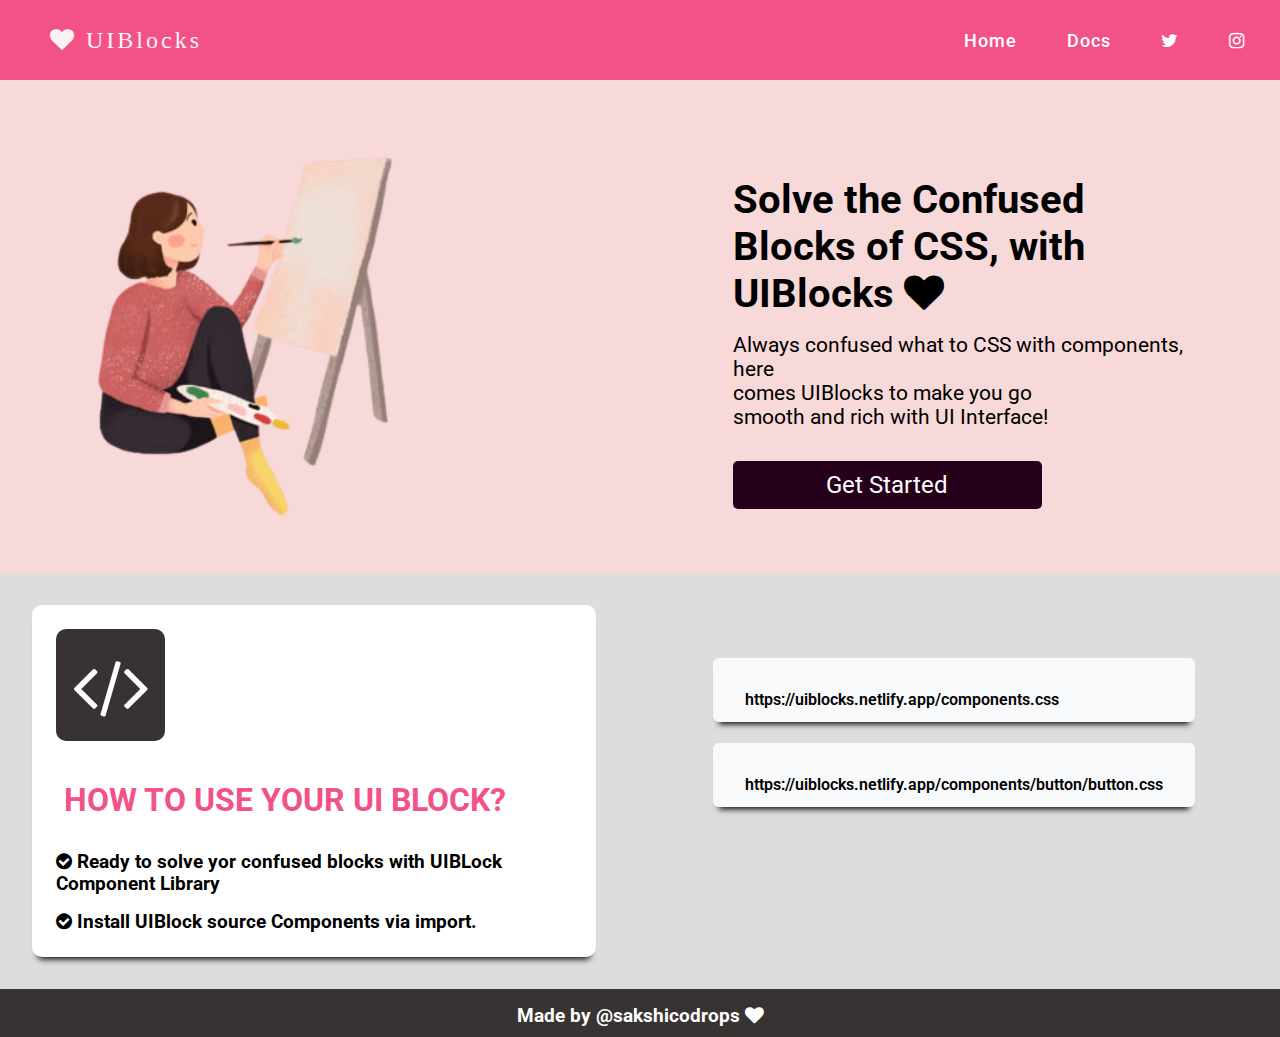
<file: index.html>
<!DOCTYPE html>
<html lang="en">
  <head>
    <meta charset="UTF-8" />
    <meta http-equiv="X-UA-Compatible" content="IE=edge" />
    <meta name="viewport" content="width=device-width, initial-scale=1.0" />
    <link
      rel="stylesheet"
      href="https://cdnjs.cloudflare.com/ajax/libs/font-awesome/4.7.0/css/font-awesome.min.css"
    />
    <link rel="stylesheet" href="./styles.css" />
    <title>Home</title>
    <!-- add icon link -->
    <link
      rel="icon"
      href="https://image.freepik.com/free-icon/white-heart_318-10387.jpg"
      type="image/x-icon"
      style="font-size: 0.8em"
    />
  </head>
  <body>
    <nav>
      <div
        style="font-size: 1.5rem; letter-spacing: 3px; font-weight: 600"
        class="logo"
      >
        <i class="fa fa-heart" aria-hidden="true"> UIBlocks </i>
      </div>

      <button class="hamburger">
        <i class="fa fa-bars" aria-hidden="true"></i>
      </button>

      <button class="cross">X</button>

      <ul class="nav-ul">
        <li><a href="#">Home</a></li>
        <li><a href="./docsite.html">Docs</a></li>
        <li>
          <a href="https://twitter.com/sakshicodrops"
            ><i class="fa fa-twitter" aria-hidden="true"></i
          ></a>
        </li>
        <li>
          <a href="https://www.instagram.com/sakshicodrops/"
            ><i class="fa fa-instagram" aria-hidden="true"></i
          ></a>
        </li>
      </ul>
    </nav>

    <div class="wrapper">
      <div class="content-container">
        <div class="image">
          <img src="./images/i1-removebg-preview.png" alt="" />
        </div>

        <div class="content">
          <div class="heading-content">
            <h1>
              Solve the Confused Blocks of CSS, with UIBlocks
              <i class="fa fa-heart" aria-hidden="true"></i>
            </h1>
            <p>
              Always confused what to CSS with components, here <br />
              comes UIBlocks to make you go<br />
              smooth and rich with UI Interface!
            </p>
          </div>

          <div class="button-container">
             <a href="./docsite.html"><button>Get Started</button></a>
          </div>
        </div>
      </div>
      <div class="installation-container">

        <div class="installation-logo">
            <button><i class="fa fa-code" aria-hidden="true"></i></button>
            <h2>HOW TO USE YOUR UI BLOCK?</h2>
  
            <h3>
              <i class="fa fa-check-circle" aria-hidden="true"></i>
              Ready to solve yor confused blocks with UIBLock Component Library </h3>
            <h3>
              <i class="fa fa-check-circle" aria-hidden="true"></i>
              Install UIBlock source Components via import.
            </h3>
       </div>

       <div class="installation-content">
        <div>
          <p>https://uiblocks.netlify.app/components.css</p>
        </div>

        <div>
          <p>https://uiblocks.netlify.app/components/button/button.css</p>
        </div>
      </div>

      </div>
    </div>

    <div class="footer">
        <h3>Made by @sakshicodrops
          <i  class="fa fa-heart" aria-hidden="true"></i>
        </h3>
      </div>

    <script src="./index.js"></script>
  </body>
</html>
</file>
<file: styles.css>
@import url("https://fonts.googleapis.com/css2?family=Roboto&display=swap");
* {
  margin: 0;
  padding: 0;
  box-sizing: border-box;
  font-family: "Roboto", sans-serif;
}
body {
  background-color: #dddddd;
  overflow-x: hidden;
}

nav {
  display: flex;
  height: 80px;
  width: 100%;
  align-items: center;
  justify-content: space-between;
  background-color: #f25287;
  color: #f9f3f3;
  flex-wrap: wrap;
  padding: 0 10px 0 50px;
}

nav.logo {
  color: white;
}

nav.logo i {
  background-color: white;
  color: white;
}

.nav-ul {
  display: flex;
  flex-wrap: wrap;
  list-style: none;
  justify-content: space-between;
}

.nav-ul li {
  margin: 0 15px;
}

.nav-ul li a {
  color: white;
  text-decoration: none;
  font-size: 18px;
  font-weight: 500;
  padding: 8px 10px;
  border-radius: 5px;
  letter-spacing: 1px;
  transition: all 0.3s ease;
  display: inline-block;
}
.hamburger,
.cross {
  background-color: transparent;
  color: white;
  border: 0;
  outline: none;
  font-size: 20px;
  display: none;
}
.cross {
  display: none;
}

.wrapper {
  display: flex;
  flex-direction: column;

  flex-wrap: wrap;
}

.content-container {
  width: 100%;
  height: 70%;
  background-color: #f7d9d9;
  display: flex;
}

.image {
  display: flex;
  margin: 2rem;
  width: 50%;
}

.content {
  display: flex;
  flex-direction: column;
  width: 50%;
  margin: 2rem;
  padding: 2rem;
}
.heading-content {
  padding: 2rem;
  text-align: start;
}
.heading-content h1 {
  font-size: 2.5rem;
  text-align: start;
}

.heading-content p {
  font-size: 1.3rem;
  text-align: start;
  padding-top: 1rem;
}
.button-container button {
  font-size: 1.5rem;
  width: 60%;
  height: 3rem;
  border-radius: 5px;
  outline: none;
  border: none;
  background-color: #26001b;
  color: white;
  margin-left: 2rem;
  cursor: pointer;
}
.button-container button:hover 
  {
    background-color: #F25287;
    color: white;
  }

.installation-container {
  display: flex;
  height: 50%;
  width: 100%;
 
}
.installation-logo
{
 
  padding: 0.5rem;
  background-color: white;
  box-shadow: 0 8px 6px -6px black;
  border-radius:10px;
  margin:2rem;
 
}



.installation-logo button {
  font-size: 4.5rem;
  padding: 1rem;
  height: 7rem;
  border-radius: 10px;
  outline: none;
  border: none;
  background-color: #393232;
  color: white;
  margin: 1rem;
}

.installation-logo h2 
{
  margin: 0.5rem;
  font-size: 2rem;
  color: #F25287;
  padding:1rem;
}


.installation-content
{
  
  
  padding: 2rem;
  margin: 2rem;
}

.installation-content div 
{
  background-color: #F8F9FA;
  height: 50px;
  box-shadow: 0 8px 6px -6px black;
  margin: 1.3rem;
  padding: 2rem;
  font-weight: 600;
  border-radius: 6px;
  
}
.installation-logo h3 
{
  margin: 1rem;
}

.footer 
{
  background-color: #393232;
  width:100%;
  height: 3rem;
  text-align: center;
  color: white;
  padding: 1rem;
 
}













@media (max-width: 1000px) {
  nav {
    padding: 0 40px 0 50px;
  }
  .installation-container
  {
      width: 100%;
      flex-direction: column;
  }
  .installation-logo
  {
      width: 80%;
      margin:1rem;
  }
  .installation-content
  {
      width: 100%;
      
  }
  
}

@media (max-width: 850px) {
  .image {
    width: 100%;
    margin: 0 auto;
    margin-left: 14rem;
  }
  .content-container {
    flex-direction: column;
  }

  .content {
    margin: 0 auto;
    width: 100%;
  }

  .heading-content {
    margin: 0 auto;
    padding: 1rem;
    text-align: center;
  }

  .heading-content h1 {
    font-size: 1.5rem;
    text-align: start;
  }
  .button-container button {
    margin-left: 6rem;
    width: 80%;
    cursor: pointer;
  }

  
  .installation-container
  {
      width: 100%;
      flex-direction: column;
  }
  .installation-logo
  {
      width: 50%;
  }
  .installation-content
  {
      width: 100%;
      margin-left: 0rem;
      
  }

  .installation-content>div p 
  {
      font-size: 1rem;
      text-align: center;
  }
}

@media (max-width: 767px) {
  .hamburger {
    display: block;
    padding-left: 15rem;
  }
  .cross {
    display: none;
  }
  .cross-icon {
    display: block;
  }

  .nav-ul {
    display: none;
    flex-direction: row;
  }

  .show {
    display: flex;
    width: 100%;
    justify-content: center;
    align-items: center;
  }

  nav {
    height: 100px;
    padding: 0 20px 0 20px;
  }
  .content-container {
    flex-direction: column;
  }

  .image {
    width: 100%;
    margin: 0 auto;
    margin-left: 0rem;
  }

  .content {
    margin: 0 auto;
    width: 100%;
  }

  .heading-content {
    padding: 1rem;
    text-align: center;
  }

  .heading-content h1 {
    font-size: 1.5rem;
    text-align: start;
  }
  .button-container button {
    margin-left: 1rem;
  }

  .installation-container
  {
      width: 100%;
      flex-direction: column;
  }
  .installation-logo
  {
      width: 90%;
  }
  .installation-content
  {
      width: 100%;
           
  }
  .installation-content>div
  {
    height: 10%;
  }

  .installation-content>div p 
  {
      font-size: 1rem;
      text-align: start;
      word-wrap: break-word;
     
     
  }
  
}
</file>
